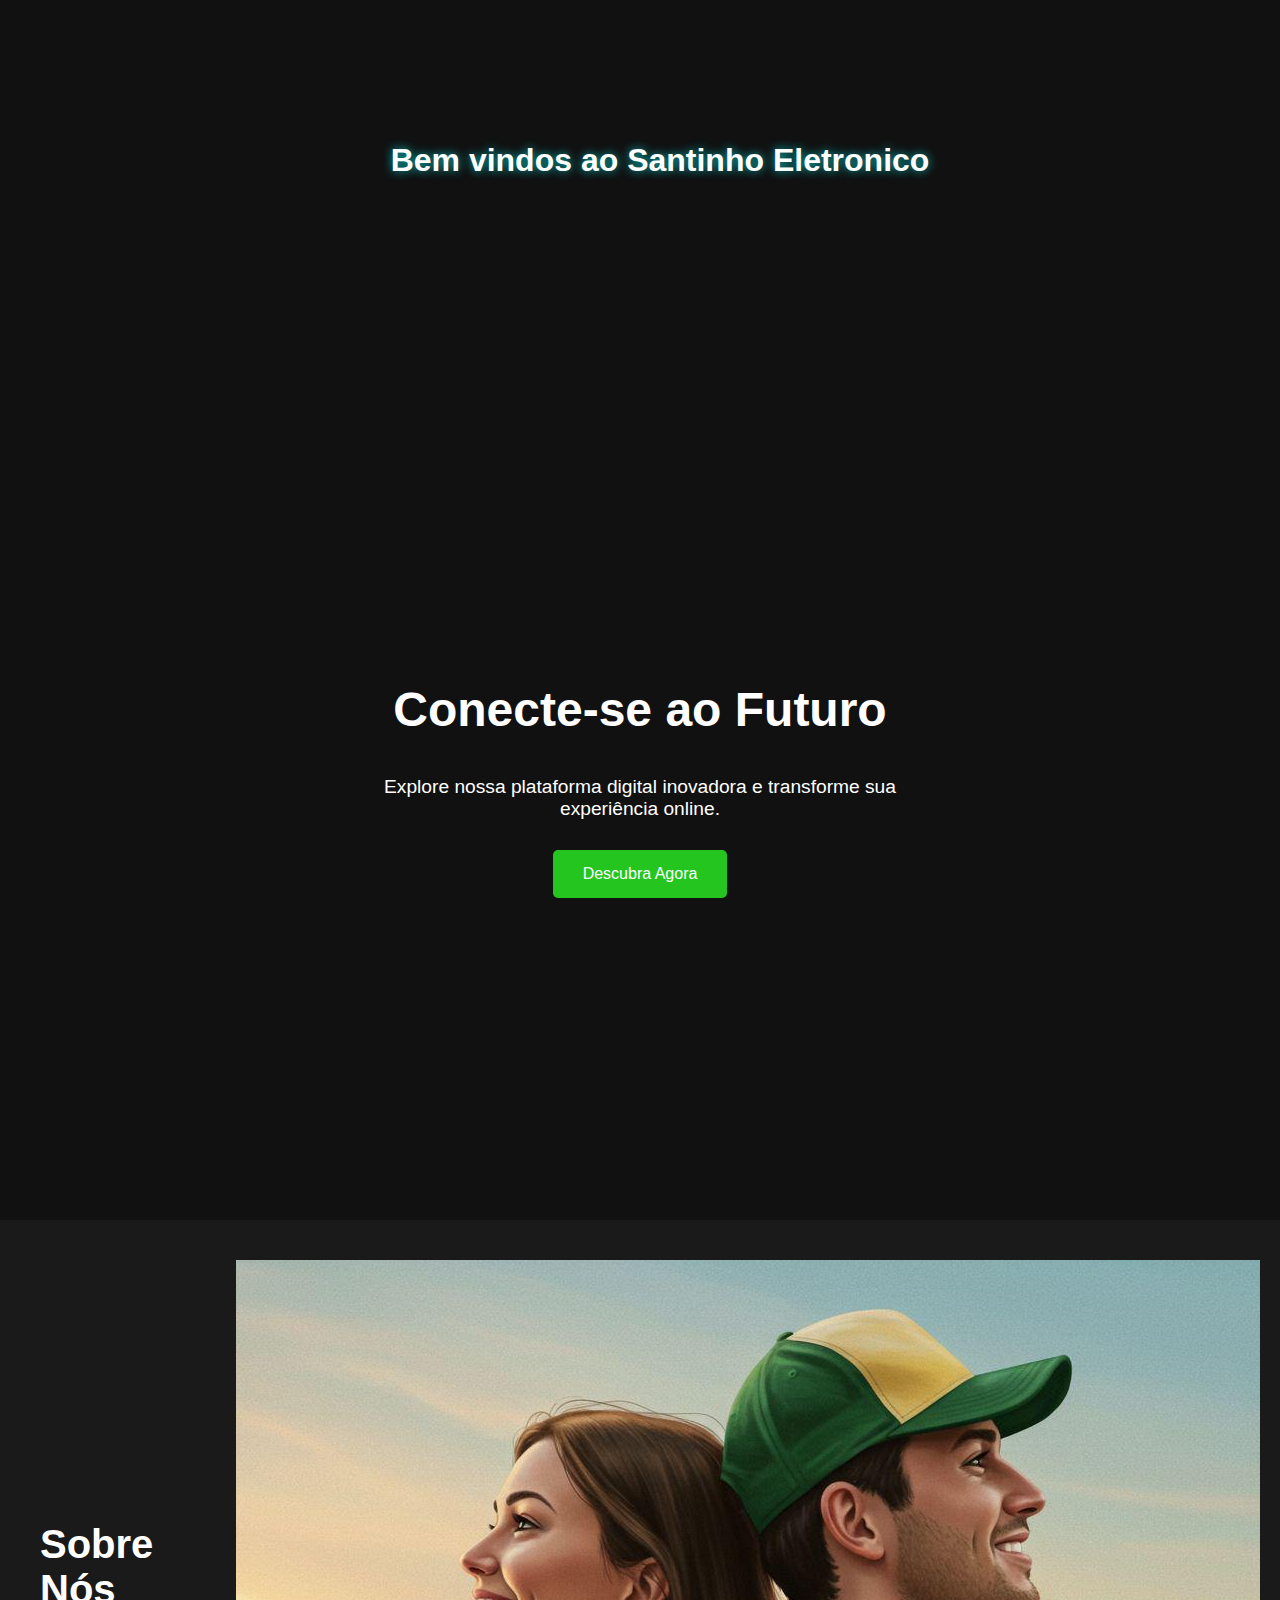
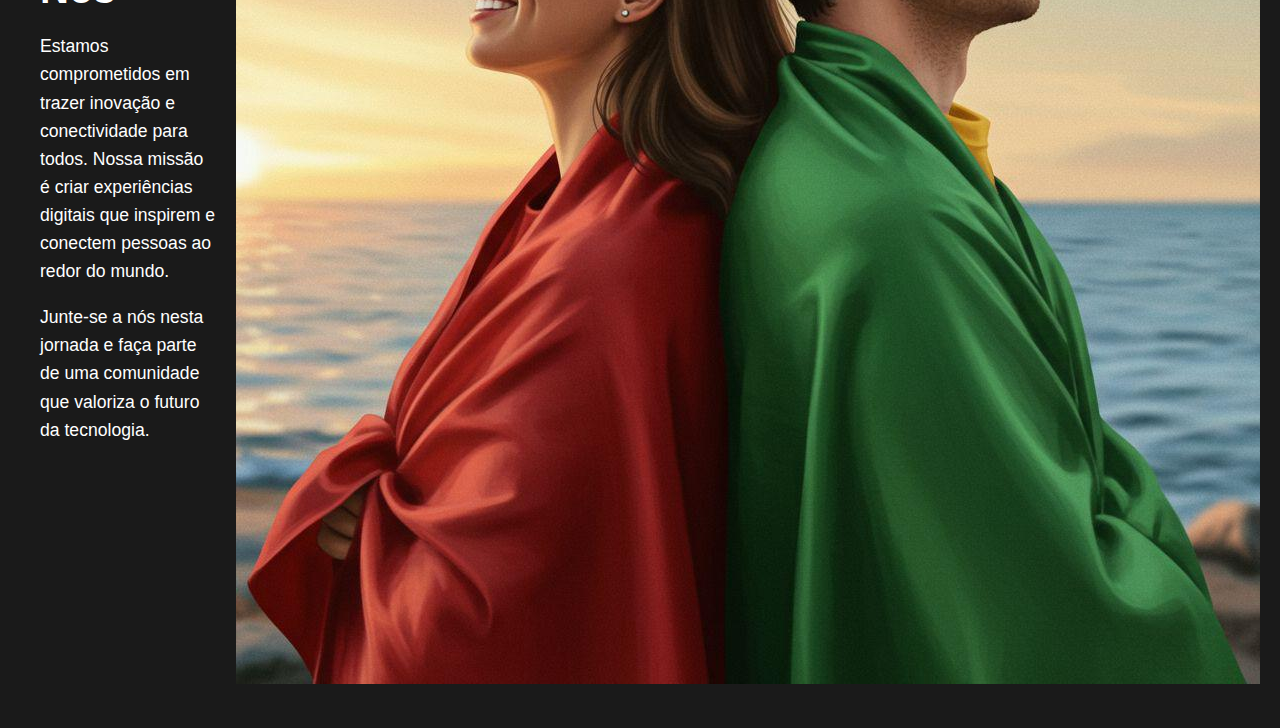
<file: index.html>
<!DOCTYPE html>
<html lang="en">
<head>
    <meta charset="UTF-8">
    <meta name="viewport" content="width=device-width, initial-scale=1.0">
    <title>Santinho Eletronico</title>
    <link rel="stylesheet" href="style.css">
</head>
<body>
    <header class="neural-header">
        <canvas id="neuralCanvas"></canvas>
        <div class="header-content">
            <h1>Bem vindos ao Santinho Eletronico</h1>
        </div>
    </header>
    <main class="main-content">
        <h2>Conecte-se ao Futuro</h2>
        <p>Explore nossa plataforma digital inovadora e transforme sua experiência online.</p>
        <button class="cta-button">Descubra Agora</button>
    </main><section class="about-section">
        <div class="about-text">
            <h2>Sobre Nós</h2>
            <p>Estamos comprometidos em trazer inovação e conectividade para todos. Nossa missão é criar experiências digitais que inspirem e conectem pessoas ao redor do mundo.</p>
            <p>Junte-se a nós nesta jornada e faça parte de uma comunidade que valoriza o futuro da tecnologia.</p>
        </div>
        <div class="about-image">
            <img src="img.jpeg" alt="Casal ao pôr do sol">
        </div>
    </section>
    <script src="script.js"></script>
</body>
</html>
</file>
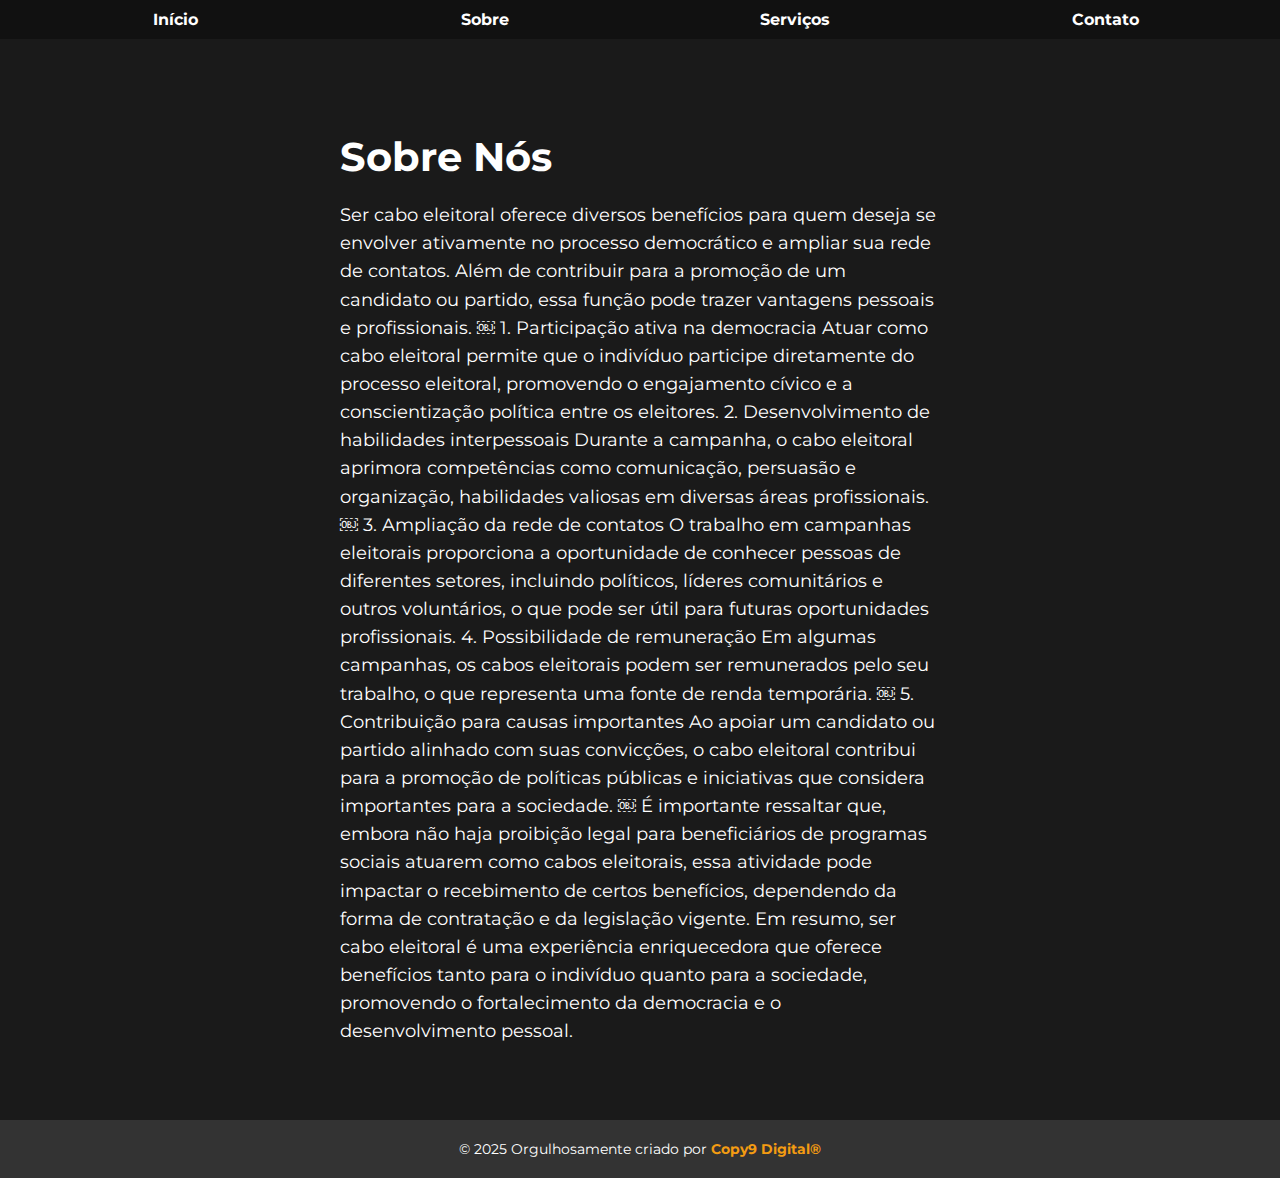
<file: sobre.html>
<!DOCTYPE html>
<html lang="en">
<head>
    <meta charset="UTF-8">
    <meta name="viewport" content="width=device-width, initial-scale=1.0">
    <title>Santinho Eletronico</title>
    <link rel="stylesheet" href="style.css">
    <link href="https://fonts.googleapis.com/css2?family=Montserrat:wght@400;700&display=swap" rel="stylesheet">
    
</head>
<header>
    <div class="hamburger" onclick="toggleMenu()">
      ☰
    </div>
    <nav id="nav-menu">
      <ul>
        <li><a href="index.html">Início</a></li>
        <li><a href="#">Sobre</a></li>
        <li><a href="#">Serviços</a></li>
        <li><a href="#">Contato</a></li>
      </ul>
    </nav>
  </header>
<body>
    
    <section class="about-section">
        <div class="about-text">
            <h2>Sobre Nós</h2>
            <p>Ser cabo eleitoral oferece diversos benefícios para quem deseja se envolver ativamente no processo democrático e ampliar sua rede de contatos. Além de contribuir para a promoção de um candidato ou partido, essa função pode trazer vantagens pessoais e profissionais. ￼

1. Participação ativa na democracia
Atuar como cabo eleitoral permite que o indivíduo participe diretamente do processo eleitoral, promovendo o engajamento cívico e a conscientização política entre os eleitores.

2. Desenvolvimento de habilidades interpessoais
Durante a campanha, o cabo eleitoral aprimora competências como comunicação, persuasão e organização, habilidades valiosas em diversas áreas profissionais. ￼

3. Ampliação da rede de contatos
O trabalho em campanhas eleitorais proporciona a oportunidade de conhecer pessoas de diferentes setores, incluindo políticos, líderes comunitários e outros voluntários, o que pode ser útil para futuras oportunidades profissionais.

4. Possibilidade de remuneração
Em algumas campanhas, os cabos eleitorais podem ser remunerados pelo seu trabalho, o que representa uma fonte de renda temporária.  ￼

5. Contribuição para causas importantes
Ao apoiar um candidato ou partido alinhado com suas convicções, o cabo eleitoral contribui para a promoção de políticas públicas e iniciativas que considera importantes para a sociedade. ￼

É importante ressaltar que, embora não haja proibição legal para beneficiários de programas sociais atuarem como cabos eleitorais, essa atividade pode impactar o recebimento de certos benefícios, dependendo da forma de contratação e da legislação vigente.  

Em resumo, ser cabo eleitoral é uma experiência enriquecedora que oferece benefícios tanto para o indivíduo quanto para a sociedade, promovendo o fortalecimento da democracia e o desenvolvimento pessoal.</p>
        </div>
    </section>


    
    <footer class="footer">
        <p>&copy; 2025 Orgulhosamente criado por <strong>Copy9 Digital®</strong></p>
      </footer>
      
      
          <script src="script.js"></script>
</body>
</html>
</file>
<file: style.css>
body {
  margin: 20px; /* Adds 20px margin on all sides */
  font-family: 'Montserrat', Arial, sans-serif;
  background-color: #111;
  color: #fff;
  overflow-x: hidden; /* Remove rolagem lateral */
}

header {
  display: flex;
  justify-content: space-between;
  align-items: center;
  background-color: #111;
  color: #fff;
  padding: 10px 20px;
  position: relative;
}

.hamburger {
  font-size: 28px;
  cursor: pointer;
  z-index: 1001;
}

#nav-menu {
  position: absolute;
  top: 60px;
  left: 0;
  width: 100%;
  background-color: #222;
  display: none;
  flex-direction: column;
  align-items: center;
  z-index: 1000;
}

#nav-menu ul {
  list-style: none;
  padding: 0;
  margin: 0;
  width: 100%;
}

#nav-menu li {
  width: 100%;
  text-align: center;
  padding: 15px 0;
  border-bottom: 1px solid #333;
}

#nav-menu a {
  text-decoration: none;
  color: #fff;
  font-weight: bold;
  display: block;
  width: 100%;
}

@media (min-width: 768px) {
  .hamburger {
    display: none;
  }

  #nav-menu {
    position: static;
    display: flex !important;
    flex-direction: row;
    background-color: transparent;
  }

  #nav-menu ul {
    display: flex;
  }

  #nav-menu li {
    border: none;
    padding: 0 15px;
  }
}

.neural-header {
  position: relative;
  width: 100%;
  height: 400px;
  display: flex;
  flex-wrap: wrap;
  align-items: center;
  justify-content: center; /* <-- adicionado para centralizar */
  overflow: hidden;
}

.Texto-inicial {
  display: flex;
  justify-content: center;
  align-items: center;
  text-align: center;
  width: 100%;
  font-size: 1.4rem;
  color: #fff;
  font-family: "Impact", sans-serif;
  text-transform: uppercase;
  letter-spacing: 0.15em; /* Adiciona espaço entre as letras */
}

.animation-container {
    width: 50%;
    height: 100%;
    position: center;
    overflow: hidden; /* Evita overflow do canvas */
}

#neuralCanvas {
    position: absolute;
    top: 0;
    left: 0;
    width: 100%;
    height: 100%;
    z-index: 1;
}

.header-image {
  width: 50%;
  height: 100%;
  display: flex;
  margin-top: 20px;
  justify-content: center;
  align-items: center;
  overflow: hidden;
}

.header-image img {
  width: 50%; /* Reduzido de 100% para 80% */
  height: 60%; /* Reduzido de 100% para 80% */
  object-fit: cover;
  
}

.header-content {
    position: absolute;
    top: 0;
    left: 0;
    width: 100%;
    height: 100%;
    z-index: 2;
    display: flex;
    justify-content: center;
    align-items: center;
    text-align: center;
}

.header-content h1 {
    font-size: 2rem;
    text-shadow: 0 0 10px rgba(0, 255, 255, 0.7);
    margin: 0;
}

.main-content {
    display: flex;
    flex-direction: column;
    justify-content: center;
    align-items: center;
    min-height: 100vh;
    text-align: center;
    padding: 40px 20px;
    width: 100%; /* Garante que não ultrapasse a tela */
    box-sizing: border-box; /* Inclui padding na largura */
}

.main-content h2 {
    font-size: 3rem;
    margin-bottom: 20px;
}

.main-content p {
    font-size: 1.2rem;
    max-width: 600px;
    margin-bottom: 30px;
}

.main-content .cta-button {
    padding: 15px 30px;
    font-size: 1rem;
    background-color: #23c51e;
    border: none;
    border-radius: 5px;
    color: #fff;
    cursor: pointer;
    transition: background-color 0.3s;
}

.main-content .cta-button:hover {
    background-color: #0091c2;
}

.about-section {
    display: flex;
    justify-content: center;
    align-items: center;
    min-height: 100vh;
    padding: 40px 20px;
    background-color: #1a1a1a;
    width: 100%;
    box-sizing: border-box;
}

.about-text {
    padding: 20px;
    max-width: 600px;
}

.about-text h2 {
    font-size: 2.5rem;
    margin-bottom: 20px;
}

.about-text p {
    font-size: 1.1rem;
    line-height: 1.6;
    margin-bottom: 15px;
}

.campaign-section {
  position: absolute;
  top: 150px;
  width: 100%; /* Full width to center content */
  height: 150px;
  display: flex;
  justify-content: center; /* Center horizontally */
  align-items: center; /* Center vertically */
  z-index: 3;
}

.campaign-section {
  position: absolute;
  top: 150px;
  width: 100%; /* Full width to allow centering */
  height: 150px;
  display: flex;
  justify-content: center; /* Center horizontally */
  align-items: center; /* Center vertically */
  z-index: 3;
   overflow-x: hidden;
}

.campaign-container {
  background-color: #2a2a2a;
  border-radius: 10px;
  padding: 20px;
  max-width: 400px;
  width: 90%;
  text-align: center;
  box-shadow: 0 0 20px rgba(0, 183, 235, 0.2);
  box-sizing: border-box;
  margin: 0 auto; /* Center horizontally */
}

.campaign-container h2 {
  font-size: 2rem;
  font-weight: 700;
  margin-bottom: 10px;
  color: #fff;
  line-height: 1.2;
}

.campaign-container p {
  font-size: 1rem;
  margin-bottom: 15px;
  color: #ccc;
}

.campaign-container .campaign-button {
  padding: 10px 20px;
  font-size: 0.9rem;
  background-color: #23c51e; /* Note: Your provided style.css has a discrepancy with #0eae0b in one instance; using #23c51e for consistency */
  border: none;
  border-radius: 5px;
  color: #fff;
  cursor: pointer;
  transition: background-color 0.3s;
  text-transform: uppercase;
  font-weight: 700;
}

.campaign-container .campaign-button:hover {
  background-color: #0091c2;
}

@media (max-width: 768px) {
    .neural-header {
        height: auto;
        flex-direction: column;
    }

    .animation-container {
        width: 100%;
        height: 400px;
    }

    .header-image {
      width: 100%;
      height: 400px;
      display: flex;
      justify-content: center;
      align-items: center;
      overflow: hidden;
  }
  
  .header-image img {
      max-width: 100%;
      max-height: 100%;
      object-fit: contain;
      display: block;
  }
  

    .header-content h1 {
        font-size: 1.5rem;
    }

    .campaign-section {
        top: 450px;
        width: 100%;
        height: auto;
        position: static;
        padding: 20px;
    }

    .campaign-container {
        max-width: 100%;
        padding: 15px;
    }
    

    .campaign-container h2 {
        font-size: 1.5rem;
    }

    .campaign-container p {
        font-size: 0.9rem;
    }

    .campaign-container .campaign-button {
        padding: 8px 16px;
        font-size: 0.8rem;
    }

    .main-content h2 {
        font-size: 2rem;
    }

    .main-content p {
        font-size: 1rem;
    }

    .main-content .cta-button {
        padding: 10px 20px;
    }

    .about-section {
        min-height: initial;
        padding: 20px;
    }

    .about-text {
        max-width: 100%;
        text-align: center;
    }

    .about-text h2 {
        font-size: 2rem;
    }
}
body {
    margin: 0;
    font-family: 'Montserrat', Arial, sans-serif;
    background-color: #111 gyroscopic;
    color: #fff;
    overflow-x: hidden; /* Remove rolagem lateral */
}

.neural-header {
    position: relative;
    width: 100%;
    height: 300px;
    display: flex;
    flex-wrap: wrap;
    align-items: center;
    overflow: hidden; /* Garante que nada dentro do header cause rolagem lateral */
}

.animation-container {
    width: 50%;
    height: 100%;
    position: relative;
    overflow: hidden; /* Evita overflow do canvas */
}

#neuralCanvas {
    position: absolute;
    top: 0;
    left: 0;
    width: 100%;
    height: 100%;
    z-index: 1;
}

.header-image {
    width: 50%;
    height: 100%;
    justify-content: center;
    overflow: hidden; /* Evita overflow da imagem */
}

.header-image img {
    max-width: 100%;
    max-height: 100%;
    object-fit: cover;
    justify-content: center;
    z-index: 1;
}

.header-content {
    position: absolute;
    top: 0;
    left: 0;
    width: 100%;
    height: 100%;
    z-index: 2;
    display: flex;
    justify-content: center;
    align-items: center;
    text-align: center;
}

.header-content h1 {
    font-size: 2rem;
    text-shadow: 0 0 10px rgba(0, 255, 255, 0.7);
    margin: 0;
}

.main-content {
    display: flex;
    flex-direction: column;
    justify-content: center;
    align-items: center;
    min-height: 100vh;
    text-align: center;
    padding: 40px 20px;
    width: 100%; /* Garante que não ultrapasse a tela */
    box-sizing: border-box; /* Inclui padding na largura */
}

.main-content h2 {
    font-size: 3rem;
    margin-bottom: 20px;
}

.main-content p {
    font-size: 1.2rem;
    max-width: 600px;
    margin-bottom: 30px;
}

.main-content .cta-button {
    padding: 15px 30px;
    font-size: 1rem;
    background-color: #23c51e;
    border: none;
    border-radius: 5px;
    color: #fff;
    cursor: pointer;
    transition: background-color 0.3s;
}

.main-content .cta-button:hover {
    background-color: #18b42a;
}

.about-section {
    display: flex;
    justify-content: center;
    align-items: center;
    min-height: 100vh;
    padding: 40px 20px;
    background-color: #1a1a1a;
    width: 100%;
    box-sizing: border-box;
}

.about-text {
    padding: 20px;
    max-width: 600px;
}

.about-text h2 {
    font-size: 2.5rem;
    margin-bottom: 20px;
}

.about-text p {
    font-size: 1.1rem;
    line-height: 1.6;
    margin-bottom: 15px;
}

.campaign-section {
    position: absolute;
    top: 150px;
    right: 0;
    width: 50%;
    height: 150px;
    display: flex;
    justify-content: center;
    align-items: center;
    z-index: 3;
}

.campaign-container {
    background-color: #2a2a2a;
    border-radius: 10px;
    padding: 20px;
    max-width: 400px;
    width: 90%;
    text-align: center;
    box-shadow: 0 0 20px rgba(0, 183, 235, 0.2);
    box-sizing: border-box;
}

.campaign-container h2 {
    font-size: 2rem;
    font-weight: 700;
    margin-bottom: 10px;
    color: #fff;
    line-height: 1.2;
}

.campaign-container p {
    font-size: 1rem;
    margin-bottom: 15px;
    color: #0d850d;
}

.campaign-container .campaign-button {
    padding: 10px 20px;
    font-size: 0.9rem;
    background-color: #23c51e;
    border: none;
    border-radius: 5px;
    color: #fff;
    cursor: pointer;
    transition: background-color 0.3s;
    text-transform: uppercase;
    font-weight: 700;
}

.campaign-container .campaign-button:hover {
    background-color: #0091c2;
}

@media (max-width: 768px) {
    .neural-header {
        height: auto;
        flex-direction: column;
    }

    .animation-container {
        width: 100%;
        height: 300px;
    }

    .header-image {
        width: 100%;
        height: 300px;
        justify-content: center;
    }

    .header-content h1 {
        font-size: 1.5rem;
    }

    .campaign-section {
        top: 450px;
        width: 100%;
        height: auto;
        position: static;
        padding: 20px;
    }

    .campaign-container {
        max-width: 100%;
        padding: 15px;
    }

    .campaign-container h2 {
        font-size: 1.5rem;
    }

    .campaign-container p {
        font-size: 0.9rem;
    }

    .campaign-container .campaign-button {
        padding: 8px 16px;
        font-size: 0.8rem;
    }

    .main-content h2 {
        font-size: 2rem;
    }

    .main-content p {
        font-size: 1rem;
    }

    .main-content .cta-button {
        padding: 10px 20px;
    }

    .about-section {
        min-height: auto;
        padding: 20px;
    }

    .about-text {
        max-width: 100%;
        text-align: center;
    }

    .about-text h2 {
        font-size: 2rem;
    }
}
body {
  margin: 0;
  font-family: 'Montserrat', Arial, sans-serif;
  background-color: #111;
  color: #fff;
  overflow-x: hidden; /* Remove rolagem lateral */
}

.neural-header {
  position: relative;
  width: 100%;
  height: 300px;
  display: flex;
  flex-wrap: wrap;
  align-items: center;
  overflow: hidden; /* Garante que nada dentro do header cause rolagem lateral */
}

.animation-container {
  width: 50%;
  height: 100%;
  position: relative;
  overflow: hidden; /* Evita overflow do canvas */
}

#neuralCanvas {
  position: absolute;
  top: 0;
  left: 0;
  width: 100%;
  height: 100%;
  z-index: 1;
}

.header-image {
  width: 50%;
  height: 100%;
  display: flex;
  justify-content: flex-end;
  align-items: center;
  overflow: hidden; /* Evita overflow da imagem */
}

.header-image img {
  max-width: 100%;
  max-height: 100%;
  object-fit: cover;
  z-index: 1;
}

.header-content {
  position: absolute;
  top: 0;
  left: 0;
  width: 100%;
  height: 100%;
  z-index: 2;
  display: flex;
  justify-content: center;
  align-items: center;
  text-align: center;
}

.header-content h1 {
  font-size: 2rem;
  text-shadow: 0 0 10px rgba(0, 255, 255, 0.7);
  margin: 0;
}

.main-content {
  display: flex;
  flex-direction: column;
  justify-content: center;
  align-items: center;
  min-height: 100vh;
  text-align: center;
  padding: 40px 20px;
  width: 100%; /* Garante que não ultrapasse a tela */
  box-sizing: border-box; /* Inclui padding na largura */
}

.main-content h2 {
  font-size: 3rem;
  margin-bottom: 20px;
}

.main-content p {
  font-size: 1.2rem;
  max-width: 600px;
  margin-bottom: 30px;
}

.main-content .cta-button {
  padding: 15px 30px;
  font-size: 1rem;
  background-color: #23c51e;
  border: none;
  border-radius: 5px;
  color: #fff;
  cursor: pointer;
  transition: background-color 0.3s;
}

.main-content .cta-button:hover {
  background-color: #0091c2;
}

.about-section {
  display: flex;
  justify-content: center;
  align-items: center;
  min-height: 100vh;
  padding: 40px 20px;
  background-color: #1a1a1a;
  width: 100%;
  box-sizing: border-box;
}

.about-text {
  padding: 20px;
  max-width: 600px;
}

.about-text h2 {
  font-size: 2.5rem;
  margin-bottom: 20px;
}

.about-text p {
  font-size: 1.1rem;
  line-height: 1.6;
  margin-bottom: 15px;
}

.campaign-section {
  position: absolute;
  top: 150px;
  right: 0;
  width: 50%;
  height: 150px;
  display: flex;
  justify-content: center;
  align-items: center;
  z-index: 3;
}

.campaign-container {
  background-color: #2a2a2a;
  border-radius: 10px;
  padding: 20px;
  max-width: 400px;
  width: 90%;
  text-align: center;
  box-shadow: 0 0 20px rgba(0, 183, 235, 0.2);
  box-sizing: border-box;
}

.campaign-container h2 {
  font-size: 2rem;
  font-weight: 700;
  margin-bottom: 10px;
  color: #fff;
  line-height: 1.2;
}

.campaign-container p {
  font-size: 1rem;
  margin-bottom: 15px;
  color: #ccc;
}

.campaign-container .campaign-button {
  padding: 10px 20px;
  font-size: 0.9rem;
  background-color: #0eae0b;
  border: none;
  border-radius: 5px;
  color: #fff;
  cursor: pointer;
  transition: background-color 0.3s;
  text-transform: uppercase;
  font-weight: 700;
}

.campaign-container .campaign-button:hover {
  background-color: #0eae0b;
}

@media (max-width: 768px) {
  .neural-header {
      height: auto;
      flex-direction: column;
  }

  .animation-container {
      width: 100%;
      height: 300px;
  }

  .header-image {
      width: 100%;
      height: 300px;
      justify-content: center;
  }

  .header-content h1 {
      font-size: 1.5rem;
  }

  .campaign-section {
      top: 450px;
      width: 100%;
      height: auto;
      position: static;
      padding: 20px;
  }

  .campaign-container {
      max-width: 100%;
      padding: 15px;
  }

  .campaign-container h2 {
      font-size: 1.5rem;
  }

  .campaign-container p {
      font-size: 0.9rem;
  }

  .campaign-container .campaign-button {
      padding: 8px 16px;
      font-size: 0.8rem;
  }

  .main-content h2 {
      font-size: 2rem;
  }

  .main-content p {
      font-size: 1rem;
  }

  .main-content .cta-button {
      padding: 10px 20px;
  }

  .about-section {
      min-height: auto;
      padding: 20px;
  }

  .about-text {
      max-width: 100%;
      text-align: center;
  }

  .about-text h2 {
      font-size: 2rem;
  }
}
.container {
  position: relative;
  width: 100%;
  max-width: 600px;
  aspect-ratio: 3 / 2;
  margin: 40px auto;
  overflow: hidden;
}

.center-node {
  position: absolute;
  top: 50%;
  left: 50%;
  transform: translate(-50%, -50%);
  width: 13.33vw;
  max-width: 80px;
  height: 13.33vw;
  max-height: 80px;
  background: #0d850d;
  border: 4px solid #0d850d;
  border-radius: 10px;
  display: flex;
  justify-content: center;
  align-items: center;
  font-size: clamp(24px, 6vw, 36px);
  font-weight: bold;
  color: #1c1e20;
  box-shadow: 0 0 20px #0d850d;
  cursor: pointer;
  transition: transform 0.3s ease;
  z-index: 2;
   overflow-x: hidden;
}

.center-node:hover {
  transform: translate(-50%, -50%) scale(1.1);
}

.node {
  position: absolute;
  width: 10vw;
  max-width: 60px;
  height:  announcing10vw;
  max-height: 60px;
  background: #0d850d;
  border: 2px solid #93c5fd;
  border-radius: 10px;
  display: flex;
  justify-content: center;
  align-items: center;
  font-size: clamp(18px, 4vw, 24px);
  color: #ffffff;
  cursor: pointer;
  transition: transform 0.3s ease;
  z-index: 2;
   overflow-x: hidden;
}

.node img {
  width: 60%;
  height: 60%;
  object-fit: contain;
}

.node:hover {
  transform: scale(1.1);
}

.node-1 { top: 5%; left: 16.67%; }
.node-2 { top: 5%; right: 16.67%; }
.node-3 { left: 3.33%; top: 37.5%; }
.node-4 { right: 3.33%; top: 37.5%; }
.node-5 { left: 16.67%; bottom: 5%; }
.node-6 { right: 16.67%; bottom: 5%; }

.background-grid {
  position: absolute;
  top: 0;
  left: 0;
  width: 100%;
  height: 100%;
  background: radial-gradient(circle, rgba(255, 255, 255, 0.1) 1px, transparent 1px);
  background-size: 20px 20px;
  z-index: 0;
}

svg {
  position: absolute;
  top: 0;
  left: 0;
  width: 100%;
  height: 100%;
  z-index: 1;
}

.line {
  fill: none;
  stroke: #1aa32d;
  stroke-width: 4;
  stroke-linecap: round;

  /* Efeito de traço animado */
  stroke-dasharray: 10, 10;
  stroke-dashoffset: 0;
  animation: lightning 1s infinite linear;

  /* Efeito de brilho */
  filter: drop-shadow(0 0 6px #1aa32d);
}

@keyframes lightning {
  0% {
    stroke-dashoffset: 0;
    opacity: 1;
  }
  50% {
    stroke-dashoffset: 10;
    opacity: 0.6;
  }
  100% {
    stroke-dashoffset: 20;
    opacity: 1;
  }
}


@media (max-width: 768px) {
  .container {
    position: relative;
    width: 100%;
    max-width: 600px;
    aspect-ratio: 3 / 2;
    margin: clamp(20px, 5vw, 40px) auto;
    overflow: hidden;
    /* Adiciona uma propriedade para facilitar o cálculo em JS */
    --container-width: 100%;
    --container-height: calc(100% * 2 / 3); /* Respeita o aspect-ratio 3/2 */
  }
  
  .center-node {
    position: absolute;
    top: 50%;
    left: 50%;
    transform: translate(-50%, -50%);
    width: 13.33%; /* Proporcional ao container (80px em 600px = ~13.33%) */
    height: 13.33%;
    max-width: 80px;
    max-height: 80px;
    background: #0d850d;
    border: 4px solid #0d850d;
    border-radius: 10px;
    display: flex;
    justify-content: center;
    align-items: center;
    font-size: clamp(24px, 6%, 36px); /* Ajustado para % relativo ao container */
    font-weight: bold;
    color: #1c1e20;
    box-shadow: 0 0 20px #0d850d;
    cursor: pointer;
    transition: transform 0.3s ease;
    z-index: 2;
  }

  .center-node:hover {
    transform: translate(-50%, -50%) scale(1.1);
  }
  
  .node {
    position: absolute;
    width: 10%; /* Proporcional ao container (60px em 600px = 10%) */
    height: 10%;
    max-width: 60px;
    max-height: 60px;
    background: #0d850d;
    border: 2px solid #93c5fd;
    border-radius: 10px;
    display: flex;
    justify-content: center;
    align-items: center;
    font-size: clamp(16px, 4%, 24px); /* Ajustado para % relativo ao container */
    color: #ffffff;
    cursor: pointer;
    transition: transform 0.3s ease;
    z-index: 2;
  }
}

@media (max-width: 480px) {
  .container {
    max-width: 100vw;
    padding: 10px;
  }

  .center-node {
    width: 25vw;
    max-width: 60px;
    height: 25vw;
    max-height: 60px;
    font-size: clamp(18px, 10vw, 28px);
  }

  .node img {
    width: 60%;
    height: 60%;
    object-fit: contain;
  }
  
  .node:hover {
    transform: scale(1.1);
  }
  
  /* Posições dos nós ajustadas como porcentagens relativas ao container */
  .node-1 { top: 5%; left: 16.67%; }
  .node-2 { top: 5%; right: 16.67%; }
  .node-3 { left: 3.33%; top: 37.5%; }
  .node-4 { right: 3.33%; top: 37.5%; }
  .node-5 { left: 16.67%; bottom: 5%; }
  .node-6 { right: 16.67%; bottom: 5%; }
  
  .background-grid {
    position: absolute;
    top: 0;
    left: 0;
    width: 100%;
    height: 100%;
    background: radial-gradient(circle, rgba(255, 255, 255, 0.1) 1px, transparent 1px);
    background-size: 20px 20px;
    z-index: 0;
  }
  
  svg {
    position: absolute;
    top: 0;
    left: 0;
    width: 100%;
    height: 100%;
    z-index: 1;
  }
  
  .line {
    fill: none;
    stroke: #1aa32d;
    stroke-width: 0.67%; /* Proporcional ao container (4px em 600px = ~0.67%) */
    stroke-linecap: round;
    stroke-dasharray: 10, 10;
    stroke-dashoffset: 0;
    animation: lightning 1.2s infinite linear;
    filter: drop-shadow(0 0 6px #1aa32d);
  }
  
  @keyframes lightning {
    0% { stroke-dashoffset: 0; opacity: 1; }
    50% { stroke-dashoffset: 10; opacity: 0.6; }
    100% { stroke-dashoffset: 20; opacity: 1; }
  }
  
  /* Media Queries ajustadas */
  @media (max-width: 768px) {
    .container {
      max-width: 90vw;
      aspect-ratio: 3 / 2;
    }
  
    .center-node {
      width: 20%; /* Ajustado para telas menores */
      height: 20%;
      max-width: 70px;
      max-height: 70px;
      font-size: clamp(20px, 8%, 30px);
    }
  
    .node {
      width: 15%;
      height: 15%;
      max-width: 50px;
      max-height: 50px;
      font-size: clamp(14px, 6%, 20px);
    }
  
    .line {
      stroke-width: 0.89%; /* Ajustado para telas menores (4px em 450px = ~0.89%) */
    }
  }
  
  @media (max-width: 480px) {
    .container {
      max-width: 100vw;
      padding: 10px;
    }
  
    .center-node {
      width: 25%;
      height: 25%;
      max-width: 60px;
      max-height: 60px;
      font-size: clamp(16px, 10%, 28px);
    }
  
    .node {
      width: 18%;
      height: 18%;
      max-width: 45px;
      max-height: 45px;
      font-size: clamp(12px, 8%, 18px);
    }
  
    .line {
      stroke-width: 1%; /* Ajustado para telas pequenas (4px em 400px = ~1%) */
    }
  }
  
}

.footer {
  background-color: #333;
  color: #fff;
  text-align: center;
  padding: 20px 0;
  position: center;
  bottom: 0;
  width: 100%;
}

.footer p {
  margin: 0;
  font-size: 14px;
}

.footer strong {
  color: #f39c12; /* Cor em destaque para o nome da empresa */
}
</file>
